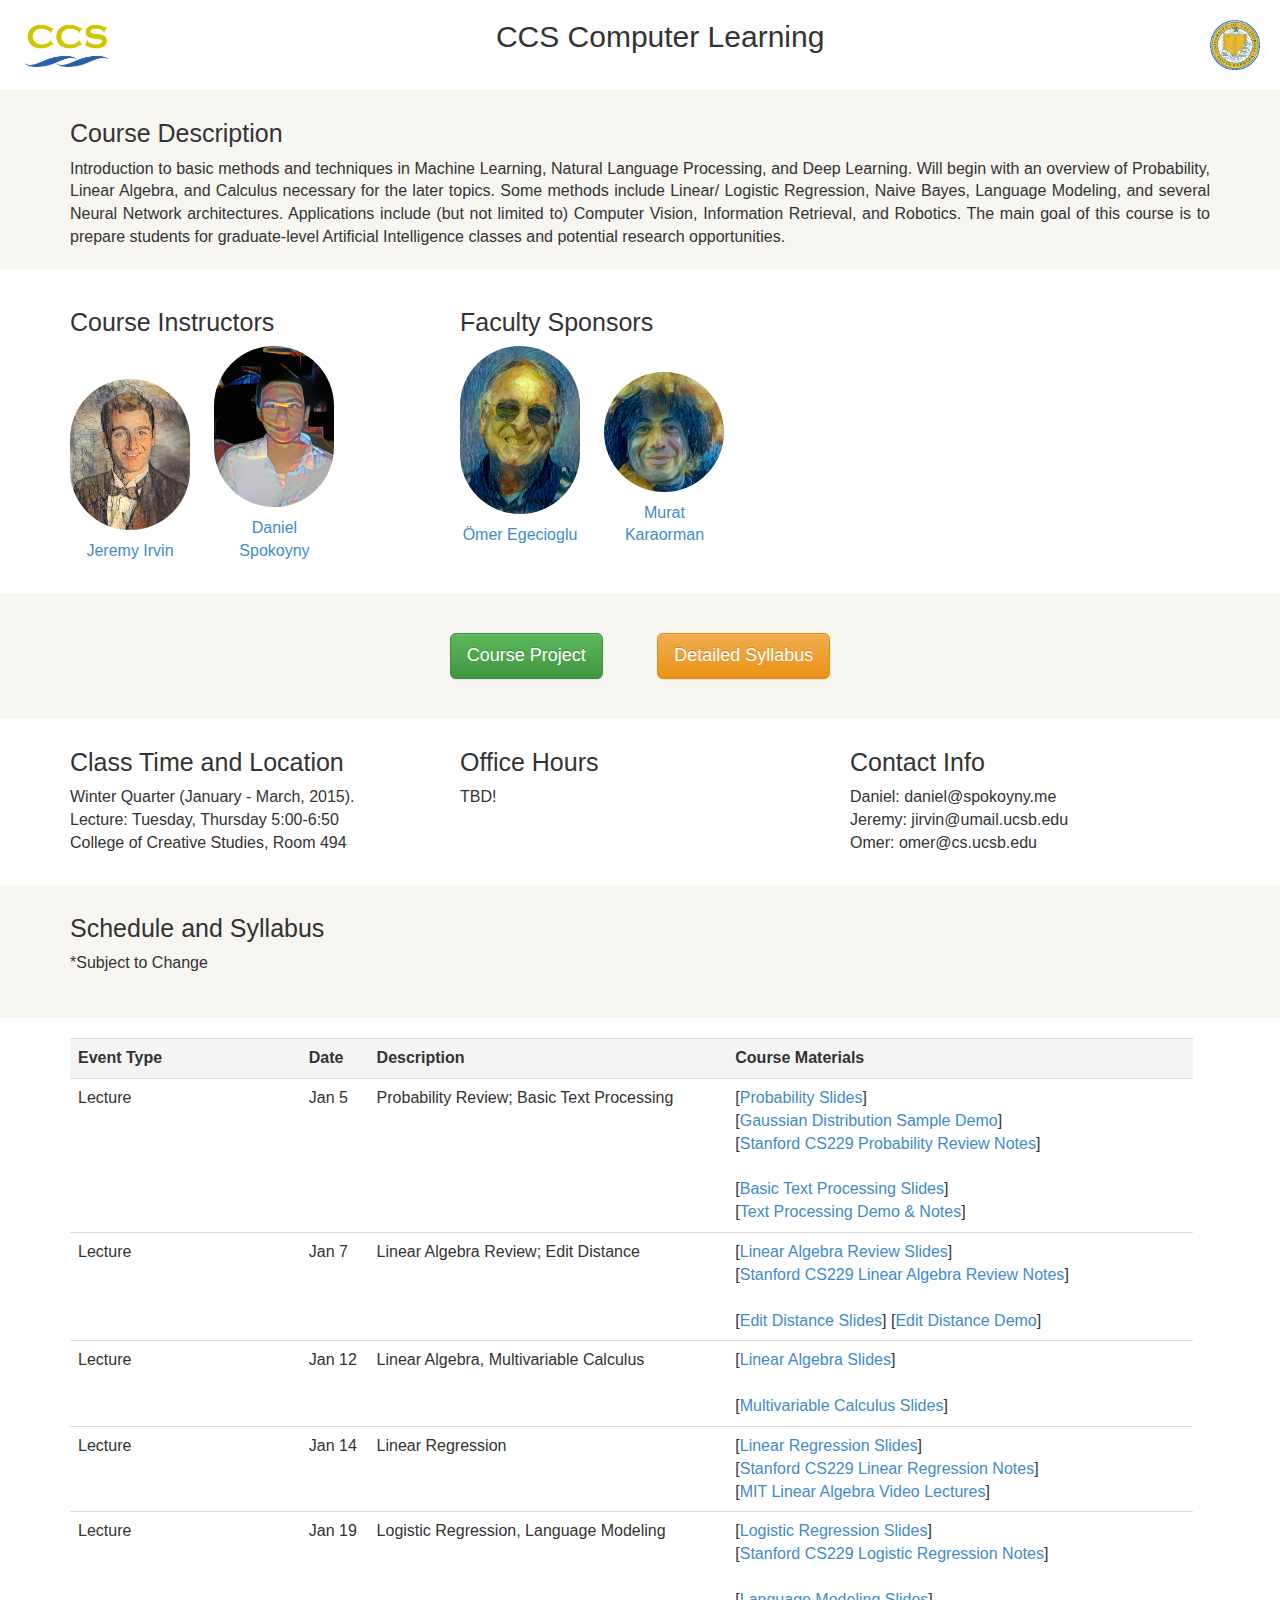
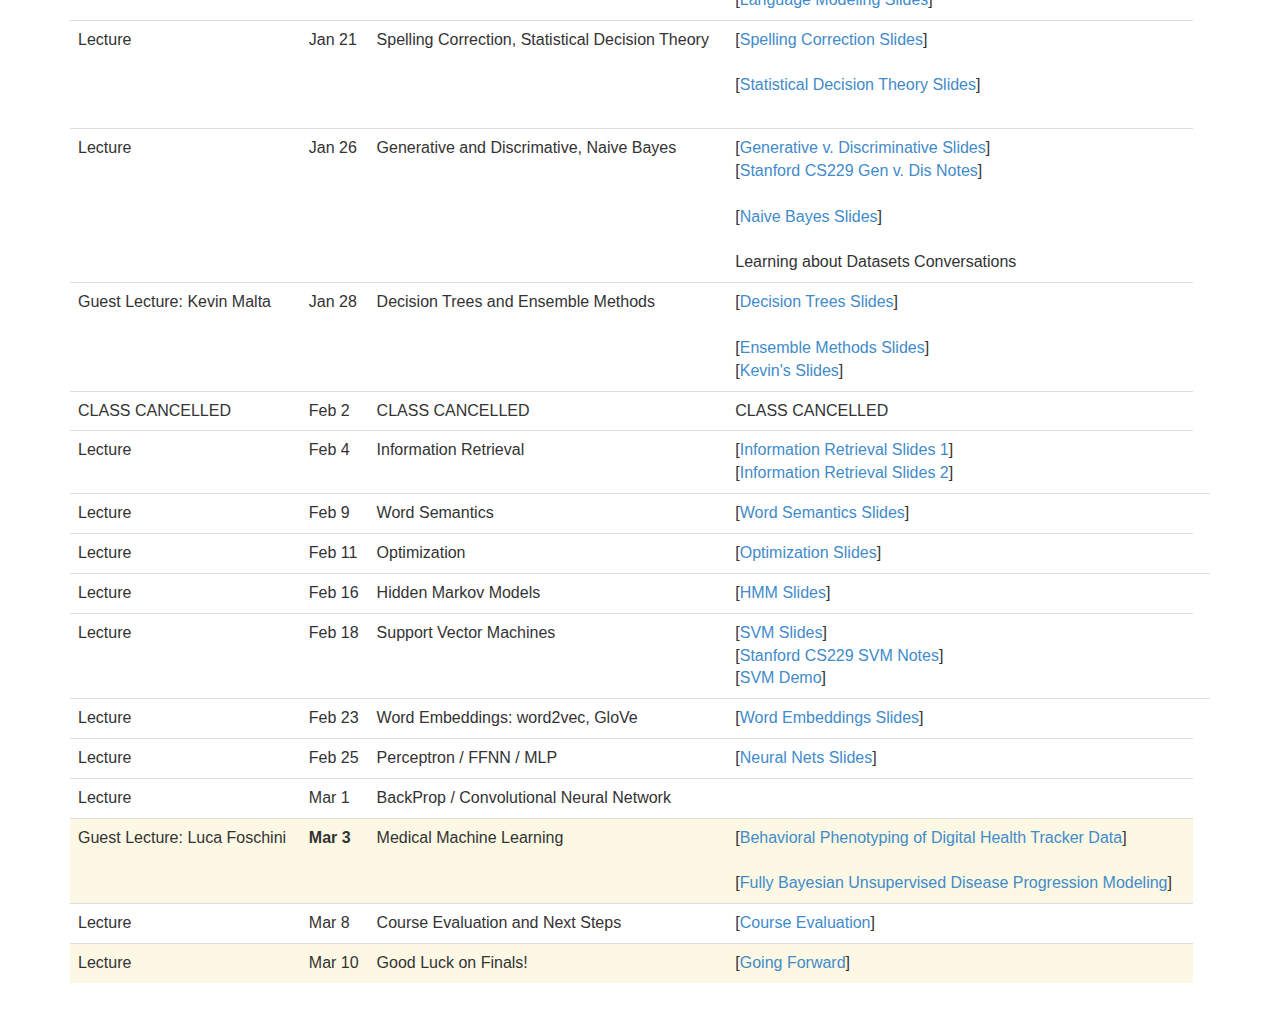
<file: index.html>
<!DOCTYPE html>
<html lang="en"><head><meta http-equiv="Content-Type" content="text/html; charset=UTF-8">
  <meta charset="utf-8">
    <meta http-equiv="X-UA-Compatible" content="IE=edge">
    <meta name="viewport" content="width=device-width, initial-scale=1">


  <!-- Google Analytics -->
  <!-- bootstrap -->
  <link rel="stylesheet" href="./stylesheets/main/bootstrap.min.css">
  <link rel="stylesheet" href="./stylesheets/main/bootstrap-theme.min.css">

  <!-- Google fonts -->
  <link href="./stylesheets/main/css" rel="stylesheet" type="text/css">

  <style type="text/css"></style>

  <link rel="stylesheet" type="text/css" href="./stylesheets/main/style.css">

</head>

<body onload="page_loaded()">

<div id="header">
  <a href="http://ccs.ucsb.edu/">
    <img src="./stylesheets/main/ccs.png" style="height:50px; float: left; margin-left: 20px;">
  </a>
  <a href="http://usc.edu/">
    <img src="./stylesheets/main/ucsb.png" style="height:50px; float: right; margin-right: 20px;">
  </a>
    <h1>CCS Computer Learning </h1>
  <div style="clear:both;"></div>
</div>

<div class="sechighlight">
  <div class="container sec">
    <h2>Course Description</h2>

    <div id="coursedesc">
   Introduction to basic methods and techniques in Machine Learning, Natural Language Processing, and Deep Learning. Will begin with an overview of Probability, Linear Algebra, and Calculus necessary for the later topics. Some methods include Linear/ Logistic Regression, Naive Bayes, Language Modeling, and several Neural Network architectures. Applications include (but not limited to) Computer Vision, Information Retrieval, and Robotics. The main goal of this course is to prepare students for graduate-level Artificial Intelligence classes and potential research opportunities.
    </div>
  </div>
</div>

<div class="container sec">
  <div class="row">
    <div class="col-md-4">
      <h2>Course Instructors</h2>
      <div class="instructor">
        <a href="http://jeremy-irvin.azurewebsites.net/">
        <div class="instructorphoto"><img src="./stylesheets/main/jeremy.png"></div>
        <div>Jeremy Irvin</div>
        </a>
      </div>
      <div class="instructor">
        <a href="http://spokoyny.me">
        <div class="instructorphoto"><img src="./stylesheets/main/daniel.png"></div>
        <div>Daniel Spokoyny</div>
        </a>
      </div>
    </div>
    <div class="col-md-8">
      <h2>Faculty Sponsors</h2>
      <div class="instructor">
        <a href="http://www.cs.ucsb.edu/~omer/">
        <div class="instructorphoto"><img src="./stylesheets/main/omer.png"></div>
        <div>Ömer Egecioglu</div>
        </a>
      </div>
      <div class="instructor">
        <a href="https://ccs.ucsb.edu/people/murat-karaorman">
        <div class="instructorphoto"><img src="./stylesheets/main/murat.png"></div>
        <div>Murat Karaorman</div>
        </a>
      </div>
    </div>
  </div>
</div>

<div class="sechighlight">
  <div style="text-align:center; padding:40px 0px 40px 0px;">
    <a href="./materials/notebooks/assignments.html" style="margin-right:50px">
      <button type="button" class="btn btn-success btn-lg">Course Project</button>
    </a>
    <a href="./computer_learning_syllabus.pdf">
      <button type="button" class="btn btn-warning btn-lg">Detailed Syllabus</button>
    </a>
  </div>
</div>

<div class="container sec">
  <div class="row">
    <div class="col-md-4">
      <h2>Class Time and Location</h2>
      Winter Quarter (January - March, 2015).<br>
      Lecture: Tuesday, Thursday 5:00-6:50<br>
      College of Creative Studies, Room 494<br>

    </div>
    <div class="col-md-4">
      <h2>Office Hours</h2>
      TBD!
    </div>
    <div class="col-md-4">
      <h2>Contact Info</h2>
      Daniel: daniel@spokoyny.me<br>
      Jeremy: jirvin@umail.ucsb.edu <br>
      Omer: omer@cs.ucsb.edu <br>
    </div>
  </div>
</div>

<body>

</div>


<div class="sechighlight">
<div class="container sec">
  <h2>Schedule and Syllabus</h2>

  *Subject to Change<br><br>
</div>
</div>

<div class="container sec">
<table class="table">
  <tbody><tr class="active">
    <th>Event Type</th><th>Date</th><th>Description</th><th>Course Materials</th>
  </tr>
  <tr>
    <td>Lecture</td>
    <td>Jan 5</td>
    <td>Probability Review; Basic Text Processing</td>
    <td>
    [<a href="./Slides/probability.pdf">Probability Slides</a>]
    <br>
    [<a href="http://app.mybinder.org/3476745178/notebooks/normal.ipynb">Gaussian Distribution Sample Demo</a>]
    <br>
    [<a href="http://cs229.stanford.edu/section/cs229-prob.pdf">Stanford CS229 Probability Review Notes</a>]
    <br><br>
    [<a href="./Slides/basic_text_processing.pdf">Basic Text Processing Slides</a>]
    <br>
    [<a href="http://app.mybinder.org/3476745178/notebooks/Computer%20Learning%20Notes.ipynb">Text Processing Demo & Notes</a>]
    </td>
  </tr>
  <tr>
    <td>Lecture</td>
    <td>Jan 7</td>
    <td>Linear Algebra Review; Edit Distance</td>
    <td>
    [<a href="./Slides/linear_algebra_review.pdf">Linear Algebra Review Slides</a>]
    <br>
    [<a href="http://cs229.stanford.edu/section/cs229-linalg.pdf">Stanford CS229 Linear Algebra Review Notes</a>]
    <br></br>
    [<a href="./Slides/edit_distance.pdf">Edit Distance Slides</a>]
    [<a href="http://app.mybinder.org/3476745178/notebooks/Edit%20Distance.ipynb">Edit Distance Demo</a>]
    </td>
  </tr>
  <tr>
    <td>Lecture</td>
    <td>Jan 12</td>
    <td>Linear Algebra, Multivariable Calculus</td>
    <td>
    [<a href="./Slides/linear_algebra.pdf">Linear Algebra Slides</a>]
    <br></br>
    [<a href="./Slides/multi.pdf">Multivariable Calculus Slides</a>]
    </td>
  </tr>
  <tr>
    <td>Lecture</td>
    <td>Jan 14</td>
    <td>Linear Regression</td>
    <td>
    [<a href="./Slides/linear_regression.pdf">Linear Regression Slides</a>]
    <br>
    [<a href="http://cs229.stanford.edu/notes/cs229-notes1.pdf">Stanford CS229 Linear Regression Notes</a>]
    <br>
    [<a href="http://ocw.mit.edu/courses/mathematics/18-06-linear-algebra-spring-2010/video-lectures/">MIT Linear Algebra Video Lectures</a>]
    </td>
  </tr>
   <tr>
    <td>Lecture</td>
    <td>Jan 19</td>
    <td>Logistic Regression, Language Modeling</td>
    <td>
    [<a href="./Slides/logistic_regression.pdf">Logistic Regression Slides</a>]
    <br>
    [<a href="http://cs229.stanford.edu/notes/cs229-notes1.pdf">Stanford CS229 Logistic Regression Notes</a>]
    <br></br>
    [<a href="./Slides/language_modeling.pdf">Language Modeling Slides</a>]
    </td>
  </tr>
  <tr>
    <td>Lecture</td>
    <td>Jan 21</td>
    <td>Spelling Correction, Statistical Decision Theory</td>
    <td>
    [<a href="./Slides/spelling.pdf">Spelling Correction Slides</a>]
    <br></br>
    [<a href="./Slides/stat_decision_theory.pdf">Statistical Decision Theory Slides</a>]
    <br></br>
    </td>
  </tr>
  <tr>
    <td>Lecture</td>
    <td>Jan 26</td>
    <td> Generative and Discrimative, Naive Bayes</td>
    <td>
      [<a href="./Slides/gen_dim.pdf">Generative v. Discriminative Slides</a>]
      <br>
      [<a href="http://cs229.stanford.edu/notes/cs229-notes2.pdf">Stanford CS229 Gen v. Dis Notes</a>]
      <br> </br>
      [<a href="./Slides/naive_bayes.pdf">Naive Bayes Slides</a>]
      <br> </br>
      Learning about Datasets Conversations
    </td>
  </tr>
  <tr>
    <td>Guest Lecture: Kevin Malta</td>
    <td>Jan 28</td>
    <td>Decision Trees and Ensemble Methods</td>
    <td>
    [<a href="http://www.ke.tu-darmstadt.de/lehre/archiv/ws0809/mldm/dt.pdf">Decision Trees Slides</a>]
    <br></br>
    [<a href="http://www.ke.tu-darmstadt.de/lehre/archiv/ws0809/mldm/ensembles.pdf">Ensemble Methods Slides</a>]
    <br>
    [<a href="./Slides/kevin_dt.pdf">Kevin's Slides</a>]
    </td>
  </tr>
  <tr>
    <td>CLASS CANCELLED</td>
    <td>Feb 2</td>
    <td>CLASS CANCELLED</td>
    <td>
        CLASS CANCELLED
    </td>
  </tr>
  <tr>
    <td>Lecture</td>
    <td>Feb 4</td>
    <td>Information Retrieval</td>
    <td>
      [<a href="./Slides/ir1.pdf">Information Retrieval Slides 1</a>]
      <br>
      [<a href="./Slides/ir2.pdf">Information Retrieval Slides 2</a>]
    </td>
  </tr>
  <tr>
    <td>Lecture</td>
    <td>Feb 9</td>
    <td>Word Semantics</td>
    <td>[<a href="./Slides/semantics.pdf">Word Semantics Slides</a>]</td>
    <td></td>
  </tr>
   <tr>
    <td>Lecture</td>
    <td>Feb 11</td>
    <td>Optimization</td>
    <td>
    [<a href="https://www.cs.berkeley.edu/~jordan/courses/294-fall09/lectures/optimization/slides.pdf">Optimization Slides</a>]
    </td>
  </tr>
  <tr>
    <td>Lecture</td>
    <td>Feb 16</td>
    <td>Hidden Markov Models</td>
    <td>[<a href="./Slides/hmm_and_tagging.pdf">HMM Slides</a>]</td>
    <td></td>
  </tr>
  <tr>
    <td>Lecture</td>
    <td>Feb 18</td>
    <td>Support Vector Machines</td>
    <td>
    [<a href="./Slides/svm.pdf">SVM Slides</a>]
    <br>
    [<a href="http://cs229.stanford.edu/notes/cs229-notes3.pdf">Stanford CS229 SVM Notes</a>]
    <br>
    [<a href="https://www.youtube.com/watch?v=3liCbRZPrZA">SVM Demo</a>]
    </td>
  </tr>
   <tr>
    <td>Lecture</td>
    <td>Feb 23</td>
    <td>Word Embeddings: word2vec, GloVe</td>
    <td>[<a href="./Slides/word_embeddings.pdf">Word Embeddings Slides</a>]</td>
    <td></td>
  </tr>
  <tr>
    <td>Lecture</td>
    <td>Feb 25</td>
    <td>Perceptron / FFNN / MLP</td>
    <td>[<a href="./Slides/intro_neural_nets.pdf">Neural Nets Slides</a>]</td>
  </tr>
  <tr>
    <td>Lecture</td>
    <td>Mar 1</td>
    <td>BackProp / Convolutional Neural Network </td>
    <td></td>
  </tr>
  <tr class="warning">
    <td>Guest Lecture: Luca Foschini</td>
    <td><b>Mar 3</b></td>
    <td>Medical Machine Learning</td>
    <td>
    [<a href="./Slides/DMMH_CR.pdf">Behavioral Phenotyping of Digital Health Tracker Data</a>]
    <br></br>
    [<a href="./Slides/Pourzanjani_nips15mlhc.pdf">Fully Bayesian Unsupervised Disease Progression Modeling</a>]
    </td>
  </tr>
  <tr>
    <td>Lecture</td>
    <td>Mar 8</td>
    <td>Course Evaluation and Next Steps</td>
    <td>
    [<a href="http://goo.gl/forms/MjBgc3EOJt">Course Evaluation</a>]
    </td>
  </tr>
  <tr class="warning">
    <td>Lecture</td>
    <td>Mar 10</td>
    <td>Good Luck on Finals!</td>
    <td>[<a href="./Slides/Computer Learning Last Class.pdf">Going Forward</a>] </td>
  </tr>
</tbody></table>
</div>


<!-- jQuery and Boostrap -->
<script src="./stylesheets/jquery.min.js"></script>
<script src="./stylesheets/bootstrap.min.js"></script>



</body></html>


  </body>
</html>
</file>
<file: stylesheets/main/style.css>
body {
  font-family: 'Roboto', sans-serif;
  font-weight: 300;
  padding: 0;
  margin: 0;
  font-size: 16px;
}
#header {
  margin-top: 20px;
  margin-bottom: 20px;
}
#teaser {
  height: 410px;
  padding-top: 20px;
  padding-bottom: 20px;
  padding-left: 3px;
  padding-right: 3px;
  background-color: #8C1515;
  position: relative;
  overflow: hidden;
  color: white;
  font-size: 16px;
  text-align: center;
}
h1 {
  font-size: 30px;
  font-weight: 300;
  text-align: center;
}
h2 {
  font-size: 25px;
  font-weight: 300;
}
.lhead {
  font-weight: normal;
  margin-top: 5px;
}
.litem {
  margin-top: 5px;
}
#footer {
  height: 250px;
  padding-top: 50px;
  text-align: center;
  position: relative;
}
.instructorphoto img {
  width: 120px;
  border-radius: 120px;
  margin-bottom: 10px;
}
.instructor {
  display: inline-block;
  width: 120px;
  text-align: center;
  margin-right: 20px;
}
.sec {
  margin-bottom: 10px;
  padding-top: 10px;
  padding-bottom: 20px;
}
.tt {
  color: #060;
  display: inline-block;
}

#inputlayer {
  width: 65px;
}
.layer {
  width: 35px;
  display: inline-block;
  vertical-align: middle;
  margin-left: 10px;
  margin-bottom: 5px;
}
.actmap {
  display: block;
  border: 2px solid #FFF;
}
#convnetvis {
  text-align: center;
}
#probsdiv {
  
}
.pp {
  color: white;
  text-align: left;
  padding: 5px;
  height: 32px;
  margin: 2px;
  background-color: rgb(85,187,85);
  overflow: visible !important;
}

#convask {
  position: absolute;
  top: 360px;
  right: 16px;
  color: white;
  font-size: 25px;
  cursor: pointer;
}

#explain {
  display: none;
  background-color: #FF9;
  border-radius: 10px;
  margin: 10px;
  padding: 10px;
}
.qq {
  color: #060;
}
.qa {
  font-style: italic;
}
.qqa {
  margin-bottom: 20px;
}
.spanh {
  font-weight: normal;
}
.sechighlight {
  background-color: #f7f6f1;
}
#coursedesc {
  text-align: justify;
}
#footermsg {
  color: #333;
  margin: 20px;
}
#classicons {
  position: absolute;
  bottom: 20px;
  right: 20px;
}
</file>
